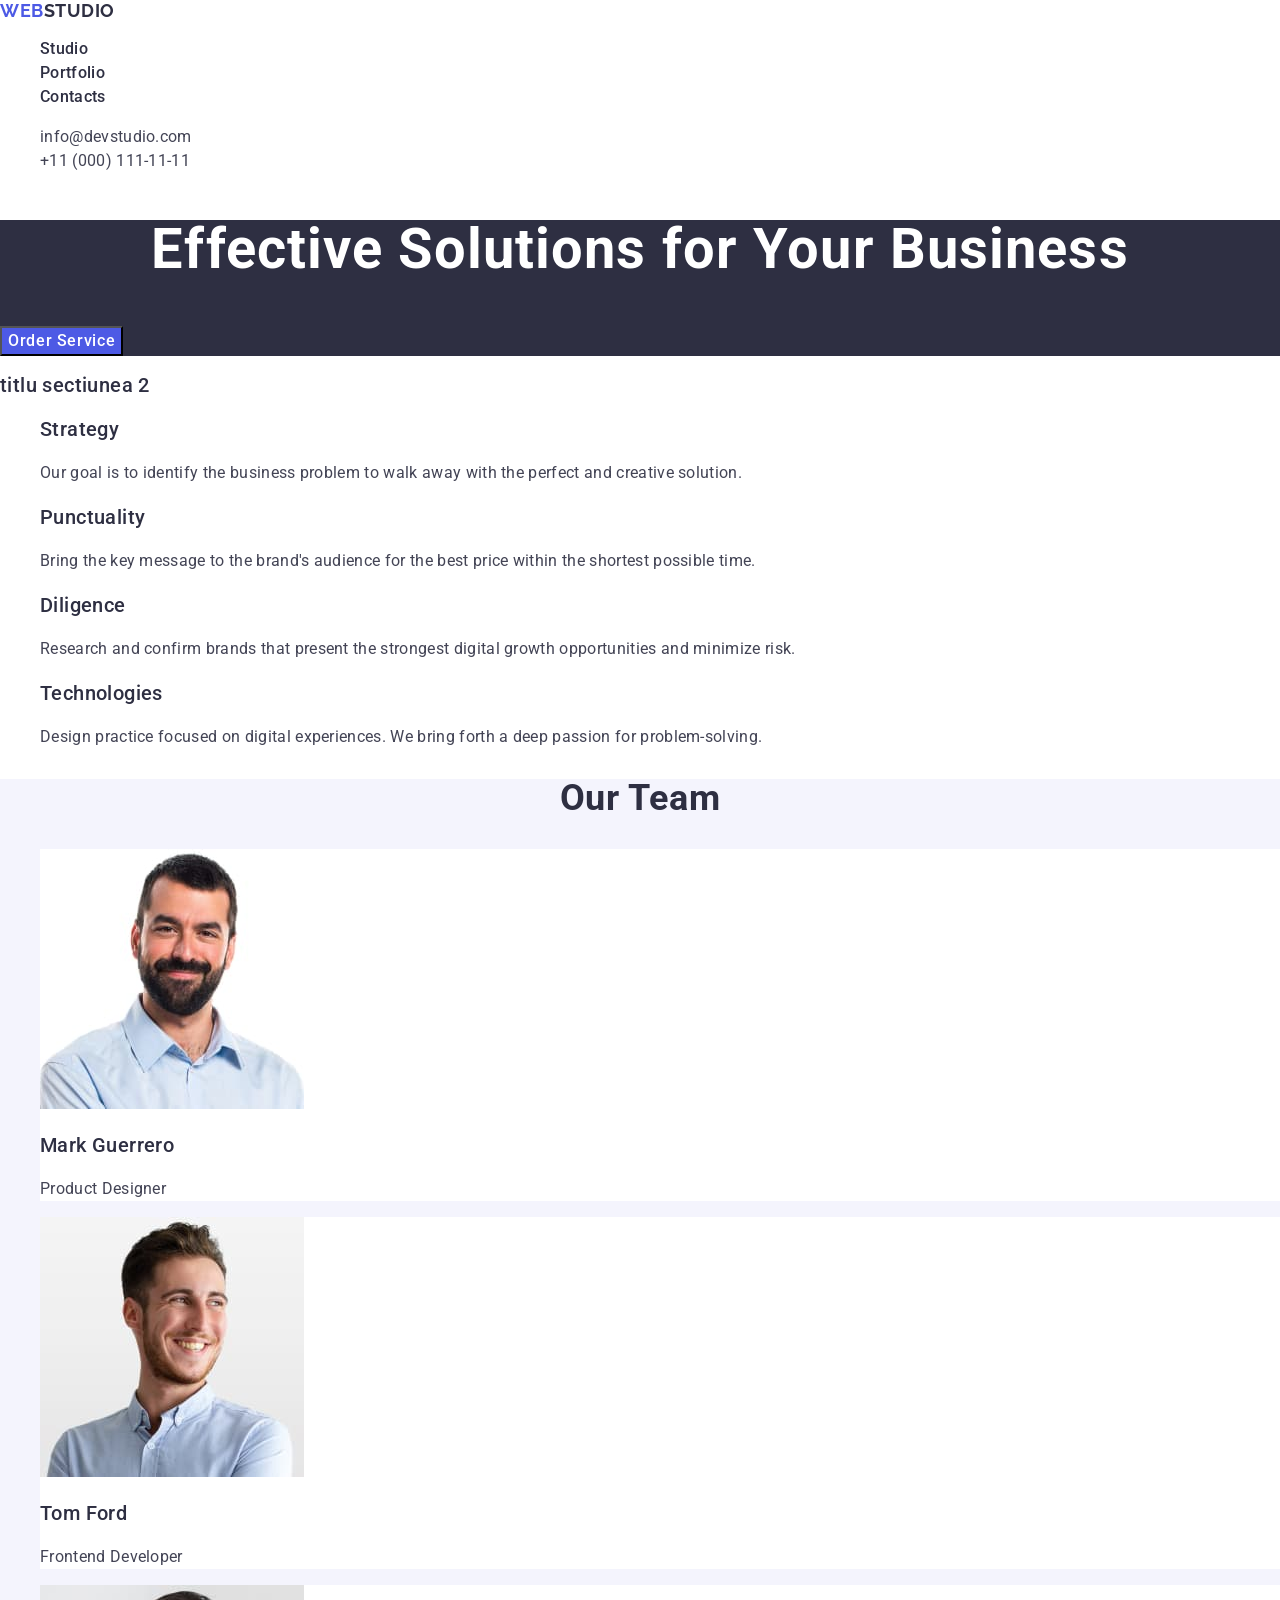
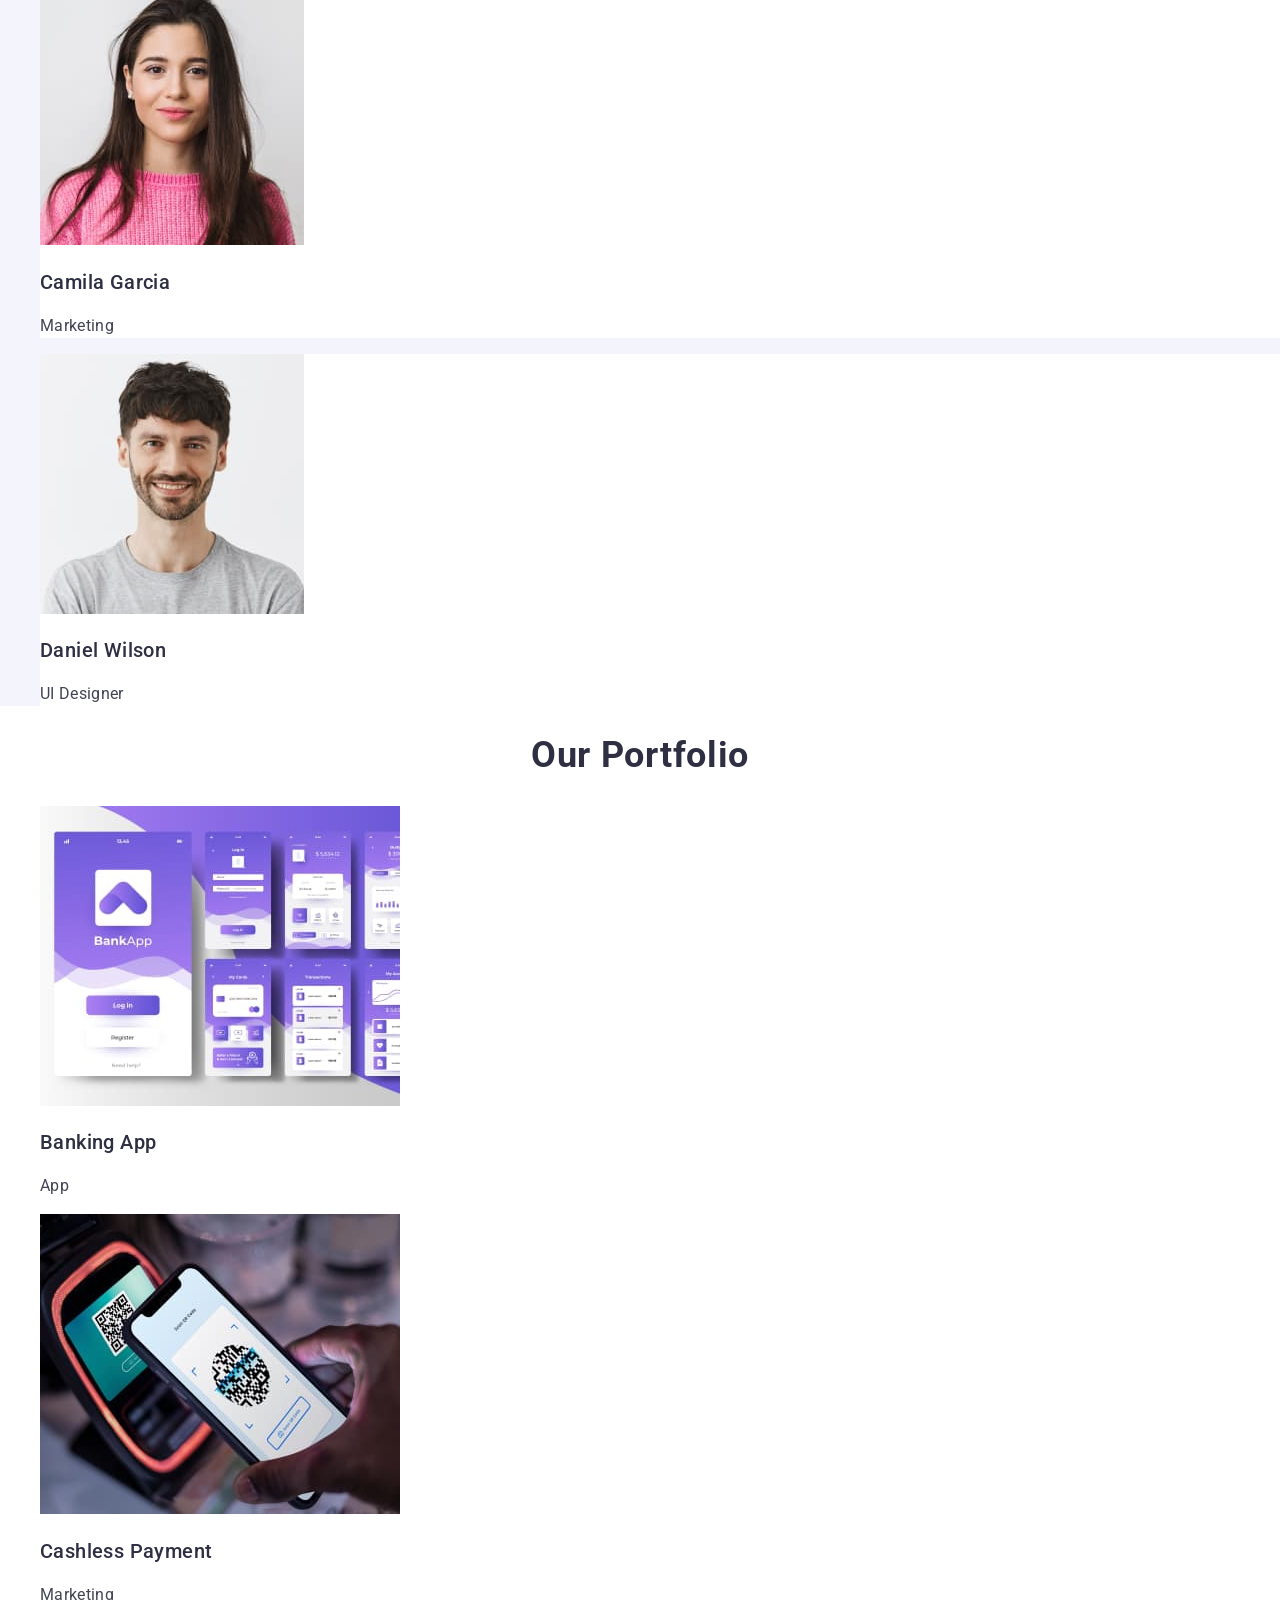
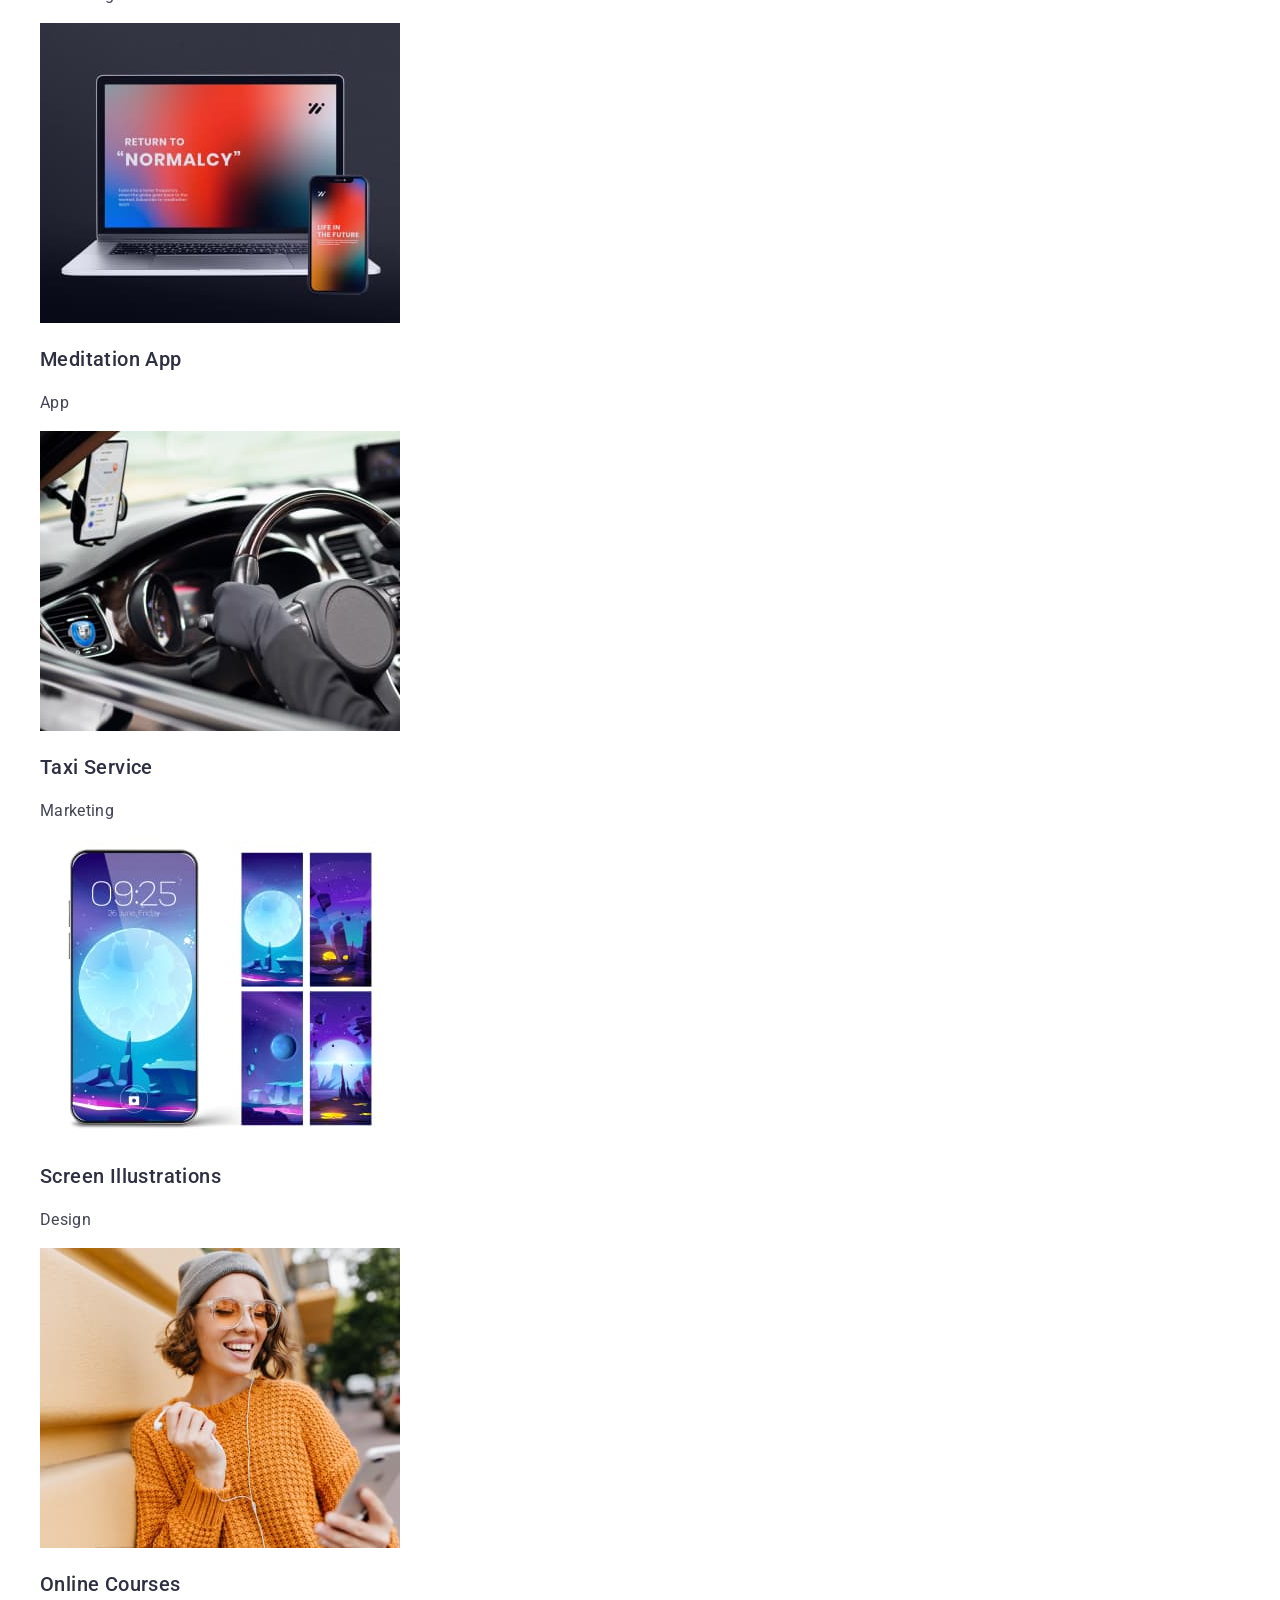
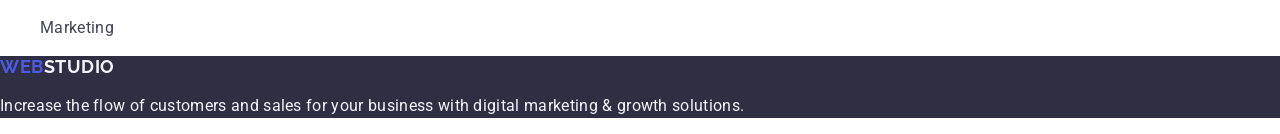
<file: index.html>
<!DOCTYPE html>
<html lang="en">

<head>
    <meta charset="UTF-8">
    <meta name="viewport" content="width=device-width, initial-scale=1.0">
    <title>WebStudio</title>
    <link rel="stylesheet" href="https://cdnjs.cloudflare.com/ajax/libs/modern-normalize/2.0.0/modern-normalize.css"
        integrity="sha512-gA2Bvu0/hw4oj0Lp8ZHjK+o3S4BE5m8d/wNVy6ktKLhHKPpWLQwv9ixzuWirWOakoJqlBdePq2NhoCaUOQ5npQ=="
        crossorigin="anonymous" referrerpolicy="no-referrer" />
    <link rel="preconnect" href="https://fonts.googleapis.com">
    <link rel="preconnect" href="https://fonts.gstatic.com" crossorigin>
    <link
        href="https://fonts.googleapis.com/css2?family=Raleway:ital,wght@0,100..900;1,100..900&family=Roboto:ital,wght@0,100;0,300;0,400;0,500;0,700;0,900;1,100;1,300;1,400;1,500;1,700;1,900&display=swap"
        rel="stylesheet">
    <link rel="stylesheet" href="./css/styles.css" />
</head>

<body>

    <header>

        <nav>
            <a href="./index.html" class="logo-text">Web<span style="color: #2e2f42;">Studio</span></a>
            <ul>
                <li>
                    <a href="./index.html" class="header-link">Studio</a>
                </li>
                <li>
                    <a href="" class="header-link">Portfolio</a>
                </li>
                <li>
                    <a href="" class="header-link">Contacts</a>
                </li>
            </ul>
        </nav>

        <address class="address">
            <ul>
                <li>
                    <a href="mailto:info@devstudio.com" class="address-link">info@devstudio.com</a>
                </li>
                <li>
                    <a href="tel:+110001111111" class="address-link">+11 (000) 111-11-11</a>
                </li>
            </ul>
        </address>

    </header>

    <main>

        <section class="hero-section">
            <h1 class="hero-title">Effective Solutions for Your Business</h1>
            <button type="button" class="order-button">Order Service</button>
        </section>

        <section>
            <h2 class="visually-hidden">titlu sectiunea 2</h2>
            <ul>
                <li>
                    <h3 class="feature-title">Strategy</h3>
                    <p class="feature-description">Our goal is to identify the business
                        problem to walk away with the perfect and creative solution.</p>
                </li>
                <li>
                    <h3 class="feature-title">Punctuality</h3>
                    <p class="feature-description">Bring the key message to the brand's audience for the best price
                        within the shortest possible
                        time.</p>
                </li>
                <li>
                    <h3 class="feature-title">Diligence</h3>
                    <p class="feature-description">Research and confirm brands that present the strongest digital growth
                        opportunities and minimize
                        risk.</p>
                </li>
                <li>
                    <h3 class="feature-title">Technologies</h3>
                    <p class="feature-description">Design practice focused on digital experiences. We bring forth a deep
                        passion for
                        problem-solving.</p>
                </li>
            </ul>
        </section>

        <section class="team-section">
            <h2 class="section-title">Our Team</h2>
            <ul>
                <li class="team-card"><img src="./images/img-team-1.jpg" alt="Product Designer" width="264"
                        height="260">
                    <h3 class="element-title">Mark Guerrero</h3>
                    <p class="element-description">Product Designer</p>
                </li>
                <li class="team-card"><img src="./images/img-team-2.jpg" alt="Frontend Developer" width="264"
                        height="260">
                    <h3 class="element-title">Tom Ford</h3>
                    <p class="element-description">Frontend Developer</p>
                </li>
                <li class="team-card"><img src="./images/img-team-3.jpg" alt="Marketing" width="264" height="260">
                    <h3 class="element-title">Camila Garcia</h3>
                    <p class="element-description">Marketing</p>
                </li>
                <li class="team-card"><img src="./images/img-team-4.jpg" alt="UI Designer" width="264" height="260">
                    <h3 class="element-title">Daniel Wilson</h3>
                    <p class="element-description">UI Designer</p>
                </li>
            </ul>
        </section>

        <section>
            <h2 class="section-title">Our Portfolio</h2>
            <ul>
                <li><img src="./images/img1.jpg" alt="Banking App" width="360" height="300">
                    <h3 class="element-title">Banking App</h3>
                    <p class="element-description">App</p>
                </li>
                <li><img src="./images/img2.jpg" alt="Cashless Payment" width="360" height="300">
                    <h3 class="element-title">Cashless Payment
                    </h3>
                    <p class="element-description">Marketing</p>
                </li>
                <li><img src="./images/img3.jpg" alt="Notebook and Smartphone" width="360" height="300">
                    <h3 class="element-title">Meditation App</h3>
                    <p class="element-description">App</p>
                </li>
                <li><img src="./images/img4.jpg" alt="Taxi drive" width="360" height="300">
                    <h3 class="element-title">Taxi Service</h3>
                    <p class="element-description">Marketing</p>
                </li>
                <li><img src="./images/img5.jpg" alt="Screen Illustrations" width="360" height="300">
                    <h3 class="element-title">Screen Illustrations</h3>
                    <p class="element-description">Design</p>
                </li>
                <li><img src="./images/img6.jpg" alt="Girl with Smartphone" width="360" height="300">
                    <h3 class="element-title">Online Courses</h3>
                    <p class="element-description">Marketing</p>
                </li>
            </ul>
        </section>

    </main>

    <footer class="footer-section">
        <a href="./index.html" class="logo-text-footer">Web<span class="logo-span">Studio</span></a>
        <p class="footer-text">Increase the flow of customers and sales for your business with digital marketing &
            growth solutions.</p>
    </footer>

</body>

</html>
</file>
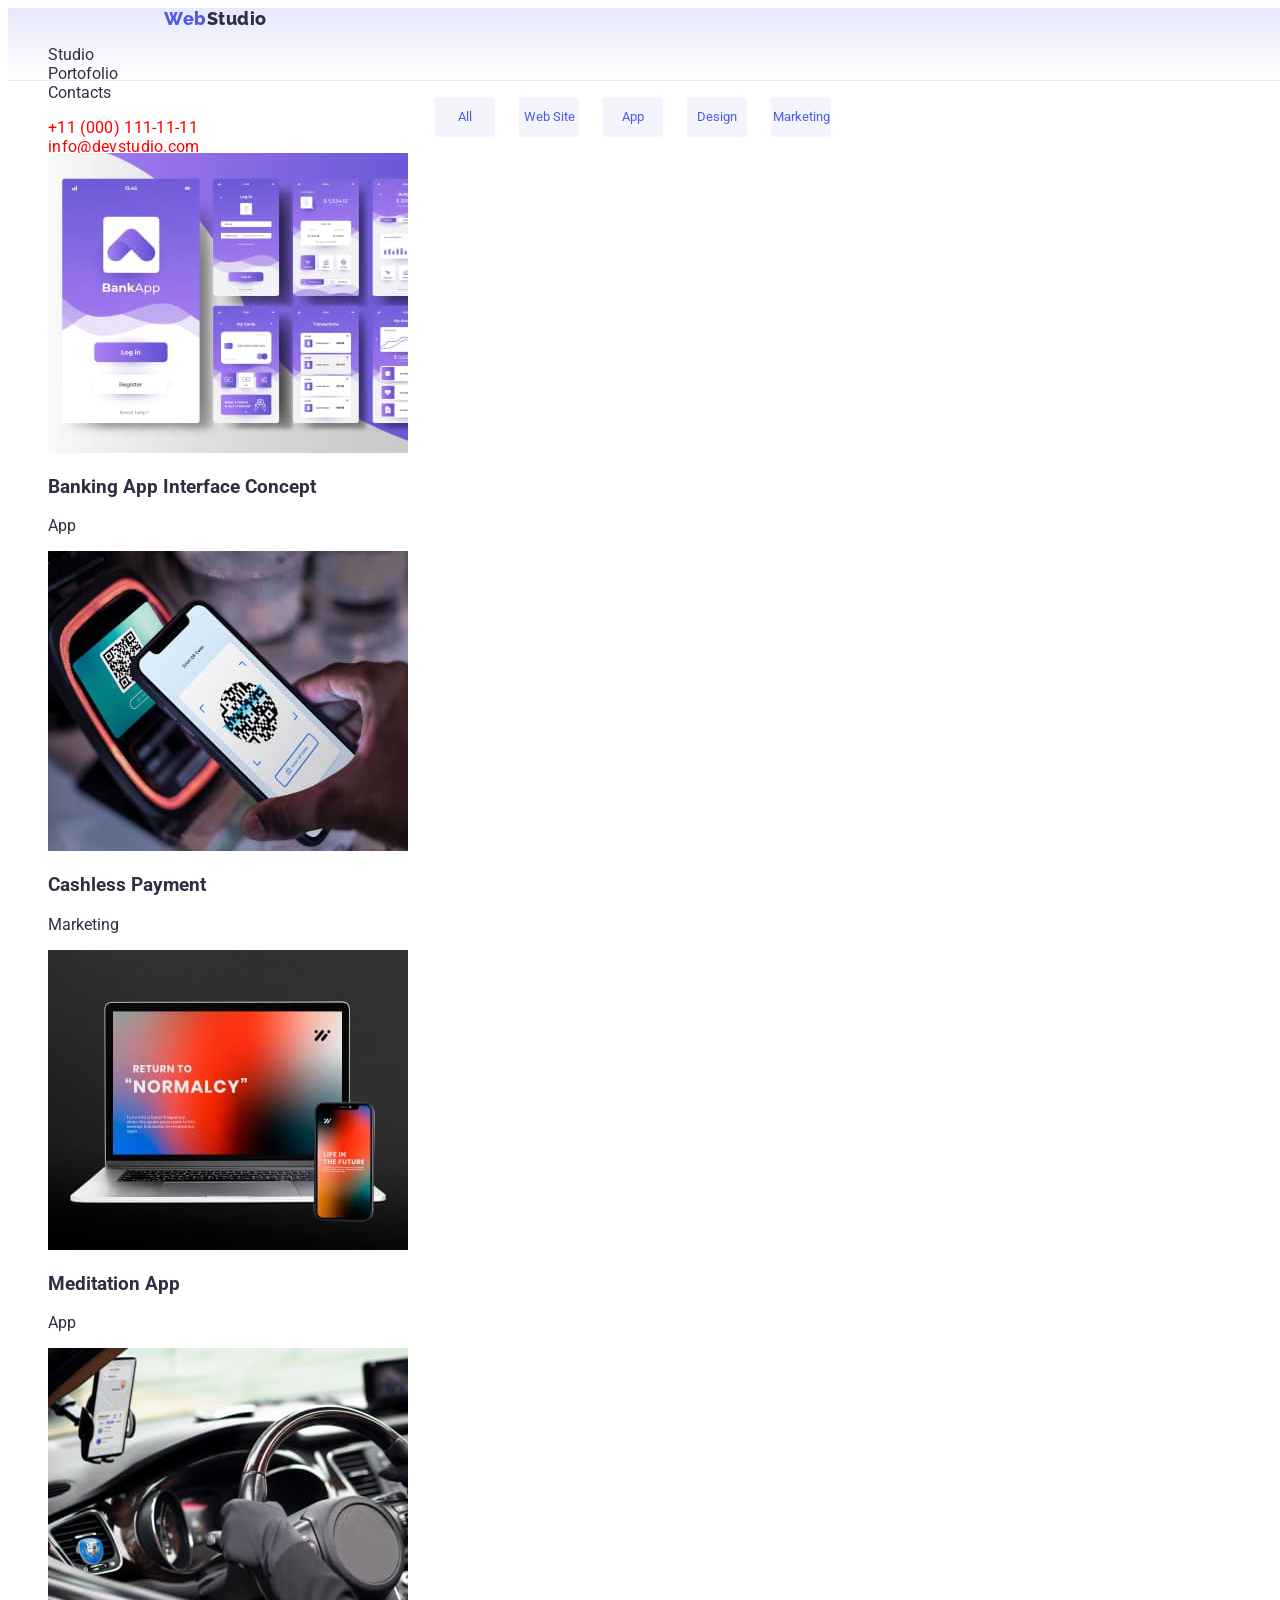
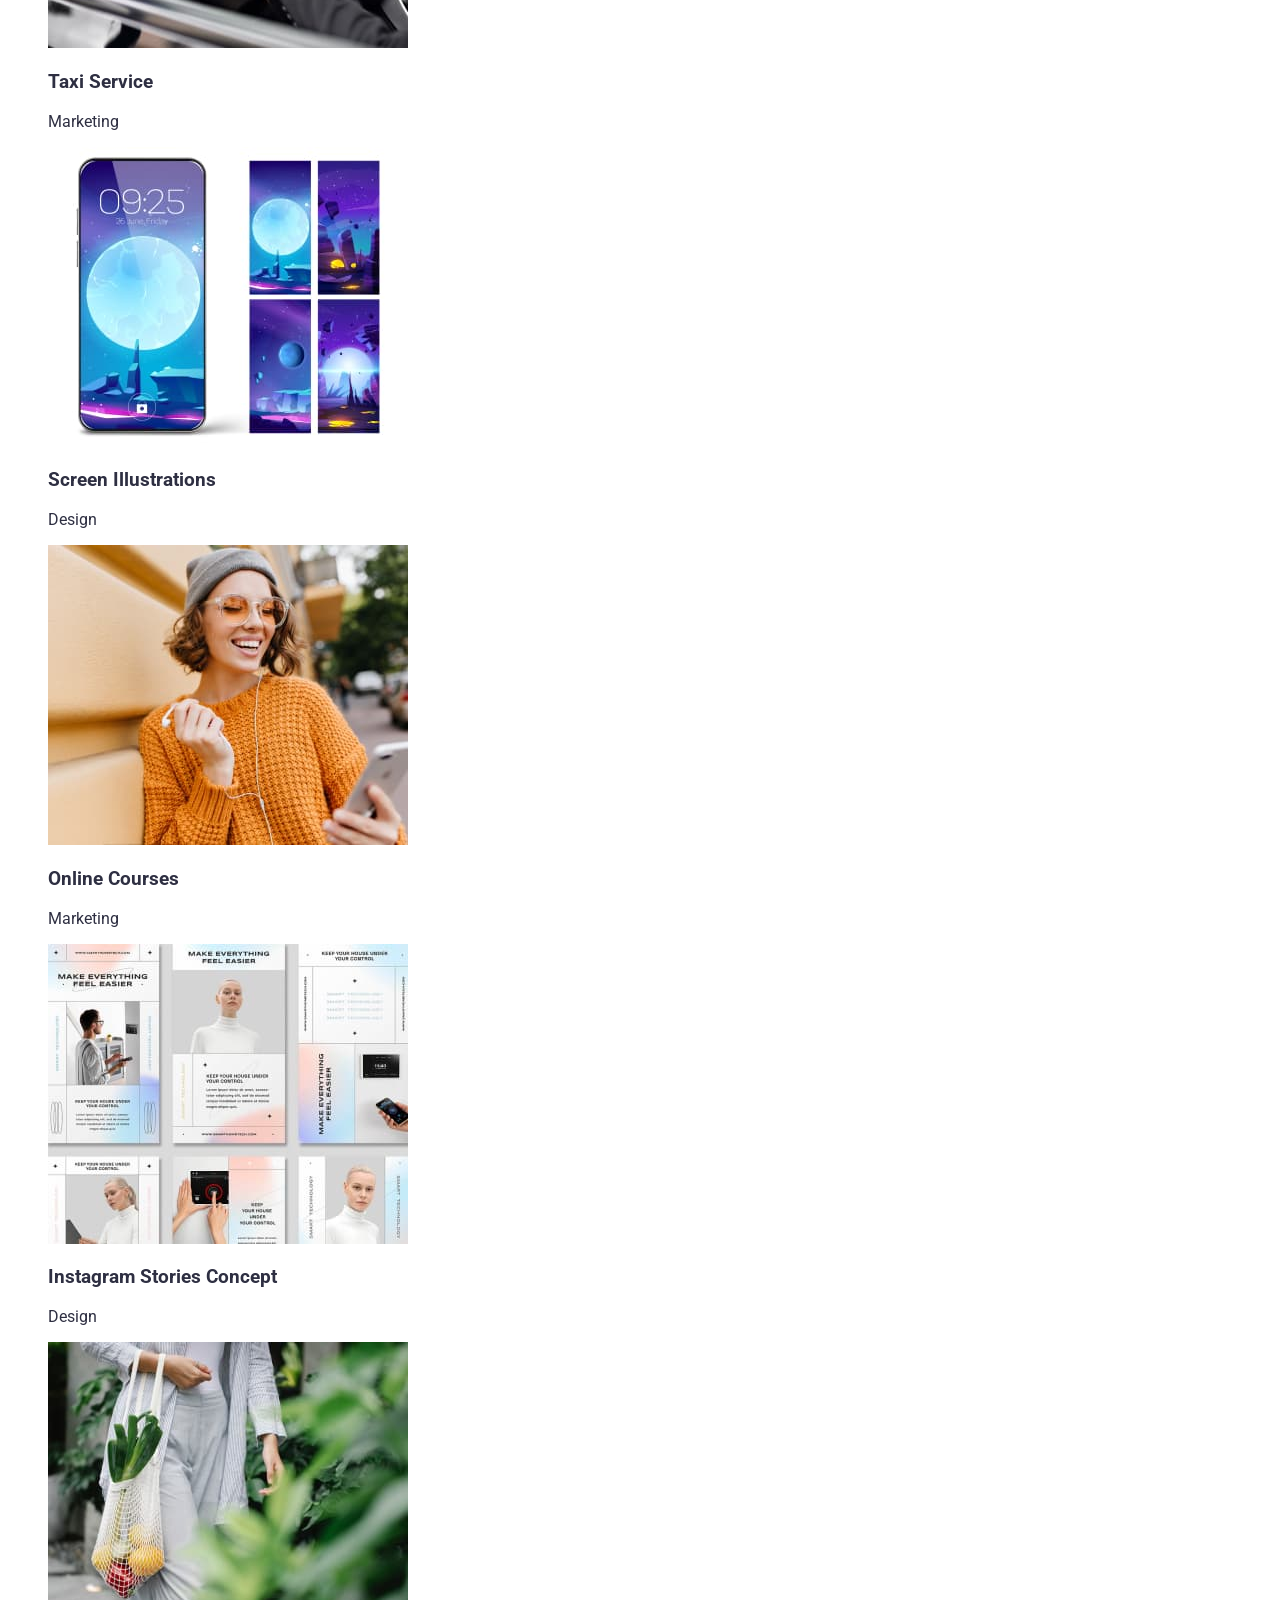
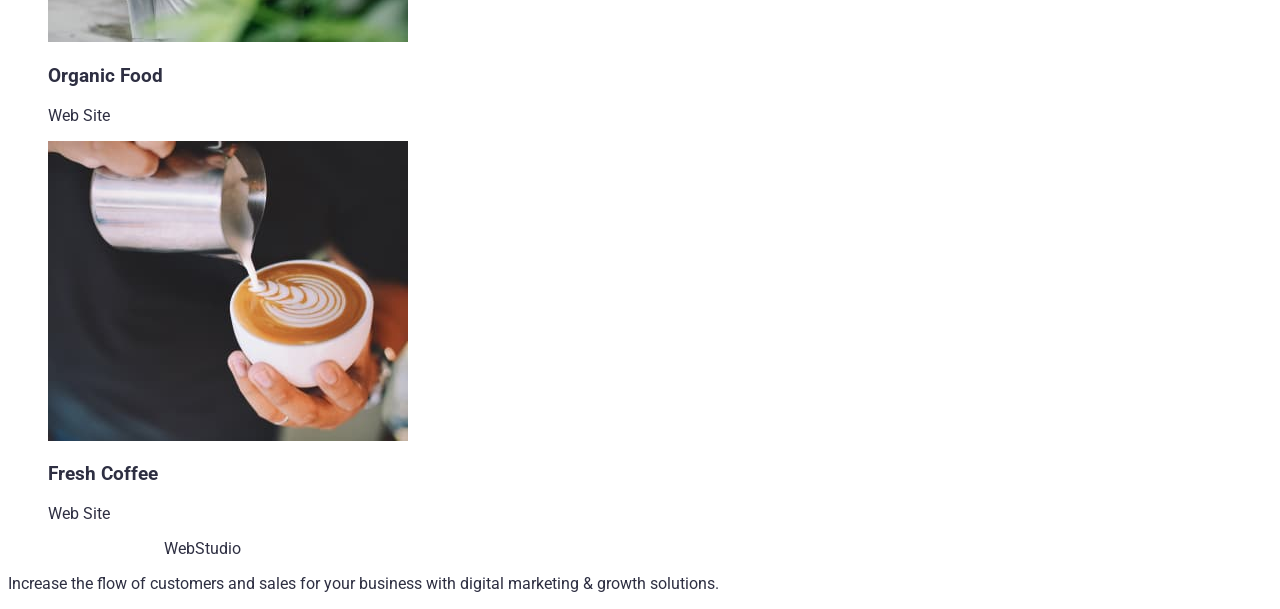
<file: portofolio.html>
<!DOCTYPE html>
<html lang="en">

<head>
    <meta charset="UTF-8">
    <meta http-equiv="X-UA-Compatible" content="IE=edge">
    <meta name="viewport" content="width=device-width, initial-scale=1.0">
    <title>Portofolio</title>
    <link rel="preconnect" href="https://fonts.googleapis.com">
    <link rel="preconnect" href="https://fonts.gstatic.com" crossorigin>
    <link
        href="https://fonts.googleapis.com/css2?family=Raleway:ital,wght@0,700;1,700&family=Roboto:ital,wght@0,100;0,300;0,400;0,500;0,700;0,900;1,100;1,300;1,400;1,500;1,700;1,900&display=swap"
        rel="stylesheet">
    <link rel="stylesheet" href="./css/portofolio.css" />
</head>

<body>
    <!-- Antet -->
    <header class="global-header">
        <a href="index.html" class="logo-link"><span class="web">Web</span><span class="studio">Studio</span></a>
        <!-- Bara de navigatie -->
        <nav class="main-nav">
            <ul>
                <li><a href="index.html">Studio</a></li>
                <li><a href="portofolio.html">Portofolio</a></li>
                <li><a href="#contacts">Contacts</a></li>
            </ul>
            <ul class="address">
                <li><a href="tel:+11000111-11-11" class="tel contact-link">+11 (000) 111-11-11</a></li>
                <li><a href="mailto:info@devstudio.com" class="mailto contact-link">info@devstudio.com</a></li>
            </ul>
        </nav>

    </header>
    <main>
        <!-- Bara de filtrare -->
        <section class="filter-section">
            <ul>
                <li><button type="button">All</button></li>
                <li><button type="button">Web Site</button></li>
                <li><button type="button">App</button></li>
                <li><button type="button">Design</button></li>
                <li><button type="button">Marketing</button></li>
            </ul>

        </section>
        <!-- Sectiunea cu elemente imagini -->
        <section class="portfolio-section">
            <section class="row-1">
                <ul>
                    <li>
                        <img src="./images/portofolio-1-1.jpeg" alt="Banking App Interface Concept" width="360" />
                        <h3>Banking App Interface Concept</h3>
                        <p>App</p>
                    </li>
                    <li><img src="./images/portofolio-1-2.jpeg" alt="Cashless Payment" width="360" />
                        <h3>Cashless Payment</h3>
                        <p>Marketing</p>
                    </li>
                    <li><img src="./images/portofolio-1-3.jpeg" alt="Meditation App" width="360" />
                        <h3>Meditation App</h3>
                        <p>App</p>
                    </li>
                </ul>
            </section>
            <section class="row-2">
                <ul>
                    <li>
                        <img src="./images/portofolio-2-1.jpeg" alt="Taxi Service" width="360" />
                        <h3>Taxi Service</h3>
                        <p>Marketing</p>
                    </li>
                    <li><img src="./images/portofolio-2-2.jpeg" alt="Screen Illustrations" width="360" />
                        <h3>Screen Illustrations</h3>
                        <p>Design</p>
                    </li>
                    <li><img src="./images/portofolio-2-3.jpeg" alt="Online Courses" width="360" />
                        <h3>Online Courses</h3>
                        <p>Marketing</p>
                    </li>
                </ul>
            </section>
            <section class="row-3">
                <ul>
                    <li>
                        <img src="./images/portofolio-3-1.jpeg" alt="Instagram Stories Concept" width="360" />
                        <h3>Instagram Stories Concept</h3>
                        <p>Design</p>
                    </li>
                    <li><img src="./images/portofolio-3-2.jpeg" alt="Organic Food" width="360" />
                        <h3>Organic Food</h3>
                        <p>Web Site</p>
                    </li>
                    <li><img src="./images/portofolio-3-3.jpeg" alt="Fresh Coffee" width="360" />
                        <h3>Fresh Coffee</h3>
                        <p>Web Site</p>
                    </li>
                </ul>
            </section>

        </section>
    </main>

    <footer>
        <!-- Sectiunea Footer -->
        <footer>
            <a href="index.html" class="logo-link">WebStudio</a>
            <p>Increase the flow of customers and sales for your business with digital marketing & growth solutions.</p>
        </footer>
</body>

</html>
</file>
<file: css/styles.css>
:root {
  --font-family: "Roboto", sans-serif;
  --second-font-family: "Raleway", sans-serif;
  --primary-color-slate: #434455;
  --secondary-color-navy-blue: #2e2f42;
}

body {
  font-family: var(--font-family);
  color: var(--primary-color-slate);
  background-color: #ffffff;
}

ul {
  list-style-type: none;
}

a {
  text-decoration: none;
  cursor: pointer;
}

.header-link {
  font-family: var(--font-family);
  font-weight: 500;
  font-size: 16px;
  line-height: 150%;
  letter-spacing: 0.02em;
  color: var(--secondary-color-navy-blue);
}

.header-link:hover,
.header-link:focus {
  color: #404bbf;
}

.logo-text {
  font-family: var(--second-font-family);
  font-size: 18px;
  font-weight: 700;
  letter-spacing: 0.03em;
  line-height: 1.17;
  text-transform: uppercase;
  color: #4d5ae5;
}

.address {
  font-style: normal;
}

.address-link {
  font-family: var(--font-family);
  font-size: 16px;
  font-weight: 400;
  line-height: 1.5;
  letter-spacing: 0.02em;
  color: var(--primary-color-slate);
}

.address-link:hover,
.address-link:focus {
  color: #404bbf;
}

.hero-section {
  background-color: var(--secondary-color-navy-blue);
}

.hero-title {
  font-family: var(--font-family);
  font-size: 56px;
  font-weight: 700;
  line-height: 1.07;
  letter-spacing: 0.02em;
  text-align: center;
  color: #ffffff;
}

.order-button {
  font-family: var(--font-family);
  font-size: 16px;
  font-weight: 500;
  line-height: 24px;
  letter-spacing: 0.04em;
  cursor: pointer;
  background-color: #4d5ae5;
  color: #ffffff;
}

.order-button:hover,
.order-button:focus {
  background-color: #404bbf;
}

.visually-hidden {
  font-weight: 500;
  font-size: 20px;
  line-height: 1.2;
  letter-spacing: 0.02em;
  color: var(--secondary-color-navy-blue);
}

.feature-title {
  font-family: var(--font-family);
  font-size: 20px;
  font-weight: 500;
  line-height: 1.2;
  letter-spacing: 0.02em;
  text-transform: capitalize;
  color: var(--secondary-color-navy-blue);
}

.feature-description {
  font-family: var(--font-family);
  font-size: 16px;
  font-weight: 400;
  line-height: 1.5;
  letter-spacing: 0.02em;
  color: var(--primary-color-slate);
}

.team-section {
  background-color: #f4f4fd;
}

.section-title {
  font-family: var(--font-family);
  font-size: 36px;
  font-weight: 700;
  line-height: 1.11;
  letter-spacing: 0.02em;
  text-align: center;
  text-transform: capitalize;
  color: var(--secondary-color-navy-blue);
}

.team-card {
  background-color: #ffffff;
}

.element-title {
  font-family: var(--font-family);
  font-size: 20px;
  font-weight: 500;
  line-height: 1.2;
  letter-spacing: 0.02em;
  text-transform: capitalize;
  color: var(--secondary-color-navy-blue);
}

.element-description {
  font-family: var(--font-family);
  font-size: 16px;
  font-weight: 400;
  line-height: 1.5;
  letter-spacing: 0.02em;
  color: var(--primary-color-slate);
}

.footer-section {
  background-color: var(--secondary-color-navy-blue);
}

.logo-text-footer {
  font-family: var(--second-font-family);
  font-size: 18px;
  font-weight: 700;
  line-height: 1.17;
  letter-spacing: 0.03em;
  text-transform: uppercase;
  color: #4d5ae5;
}

.logo-span {
  color: #f4f4fd;
}

.footer-text {
  line-height: 1.5;
  color: #f4f4fd;
  letter-spacing: 0.02em;
}
</file>
<file: css/portofolio.css>
* {
  font-family: "Roboto", "sans-serif";
  color: rgba(46, 47, 66, 1);
  text-decoration: none;
}

ul {
  list-style-type: none;
}
/* global header */
.global-header {
  background: linear-gradient(rgba(231, 233, 252, 1), rgba(255, 255, 255, 1));
  border-bottom: 1px solid rgba(231, 233, 252, 1);
  width: 1440px;
  height: 72px;
  border: 0px, 0px, 1px, 0px;
}
/* main nav */

.main-nav {
  width: Hug (261px);
  height: Hug (24px);
  top: 24px;
  left: 347px;
  gap: 40px;
}
/* Logo */
.logo-link {
  width: Hug (115px);
  height: Fixed (24px);
  top: 24px;
  left: 156px;
  margin-left: 156px;
  margin-right: 1169px;
  margin-top: 24px;
  margin-bottom: 24px;
}

.logo-link .web {
  color: rgba(77, 90, 229, 1);
  width: 44px;
  height: 21px;
  font-family: Raleway;
  font-size: 18px;
  font-weight: 800;
  line-height: 1, 3;
  letter-spacing: 0.03em;
  text-align: left;
}
.logo-link .studio {
  color: rgba(46, 47, 66, 1);
  font-family: Raleway;
  font-size: 18px;
  font-weight: 800;
  line-height: 1, 3;
  letter-spacing: 0.03em;
  text-align: left;
  width: 71px;
  height: 21px;
}
.contact-link {
  color: red;
  font-style: Roboto;
  font-size: 16px;
  font-weight: 400;
  line-height: 1, 3;
  letter-spacing: 0.02em;
  text-align: left;
}
.mailto .contact-link {
  padding-left: 940px;
  padding-right: 347px;
  padding-top: 24px;
  padding-bottom: 24px;
  width: 153px;
  height: 24px;
  top: 24px;
  left: 940px;
}
.tel .contact-link {
  margin-left: 1133px;
  margin-right: 156px;
  margin-top: 24px;
  margin-bottom: 24px;
  width: 151px;
  height: 24px;
  top: 24px;
  left: 1133px;
}
.filter-section {
  gap: 24px;
  font-family: Roboto;
  font-size: 16px;
  font-weight: 500;
  letter-spacing: 0.04em;
}
.filter-section ul {
  list-style: none; /* Eliminarea marcării implicită a listei */
  padding: 0; /* Eliminarea padding-ului implicit al listei */
  display: flex; /* Transformarea într-un container flexibil */
  margin-left: 427px;
}
.filter-section li {
  margin-right: 24px;
  padding: 12px, 24px, 12px, 24px;
}
.filter-section button {
  background: rgba(244, 244, 253, 1);
  color: rgba(77, 90, 229, 1);
  width: 60px;
  height: 40px;
  border-radius: 4px;
  border: none;
  list-style: none;
  padding: 0;
  display: flex;
  line-height: 3;
  text-align: center;
  justify-content: center;
}
.filter-section button:hover {
  background: rgba(64, 75, 191, 1);
  color: rgba(255, 255, 255, 1);
}
</file>
